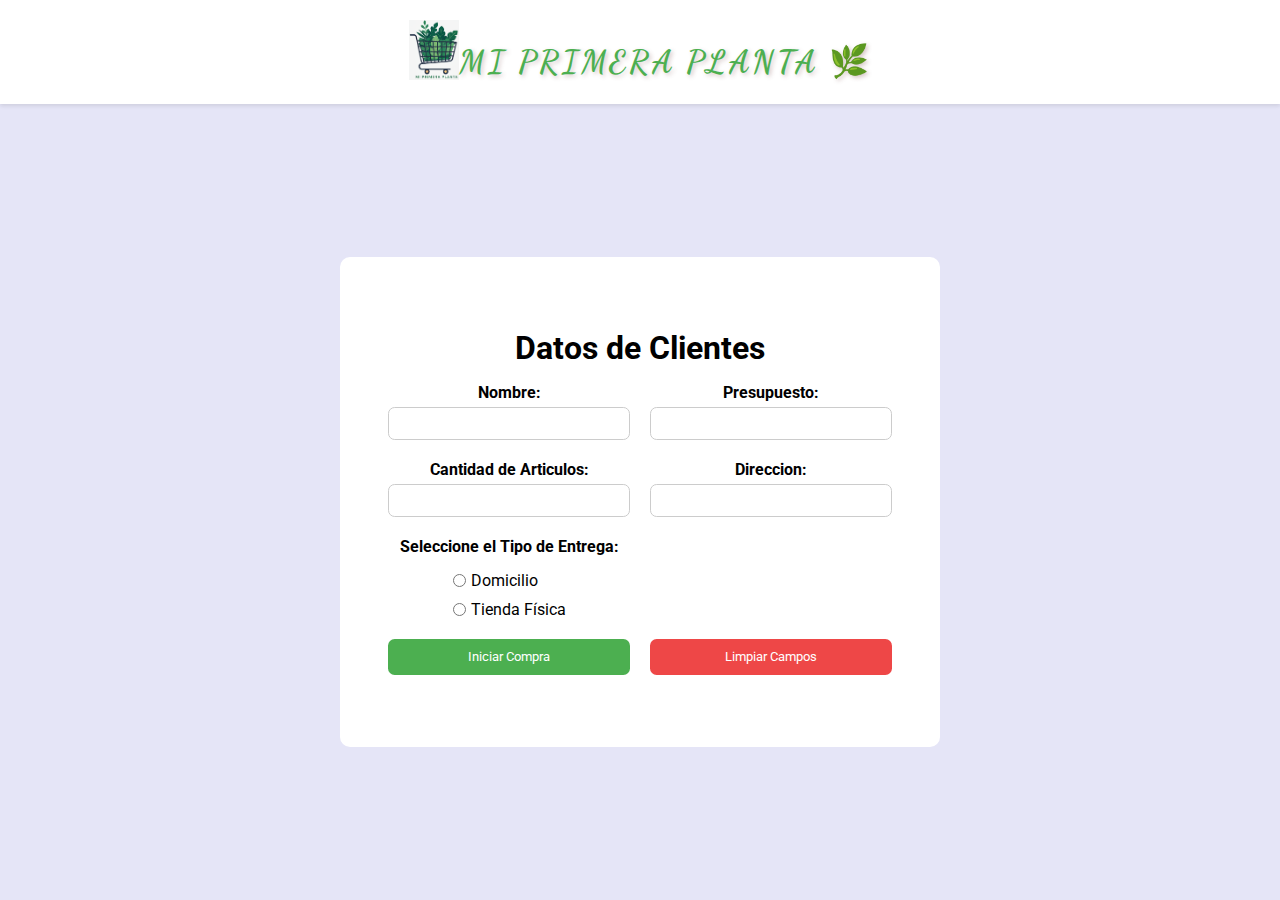
<file: index.html>
<!DOCTYPE html>
<html lang="es">
<head>
    <meta charset="UTF-8">
    <meta name="viewport" content="width=device-width, initial-scale=1.0">
    <title>Mi Primera Planta</title>
    <link type="image/png" sizes="96x96" rel="icon" href="src/img/logo.ico">
    <link rel="stylesheet" href="/src/css/style.css">
</head>

<body>
    <header>
        <div class="logo">
            <a href=""> <img src="/src/img/logo.png" alt="Mi Primera Planta" class="logo-img"></a>
            <h1 class="titulo" class="titulo" >Mi Primera Planta 🌿</h1>
        </div>
    </header>
    <form id="registroFormulario"  class="formulario" method="post">
        <h2 class="fomulario_titulo">Datos de Clientes</h2>
        <div class="form_container">
            <div class="form_group">
                <label for="nombreUsuario" class="form_label">Nombre:</label>
                <input type="text" id="nombreUsuario" class="form_input" required maxlength="20">
            </div>
            <div class="form_group">
                <label for="presupuesto" class="form_label">Presupuesto:</label>
                <input type="number" id="presupuesto" class="form_input" required>
            </div>
            <div class="form_group">
                <label for="cantidadArticulos" class="form_label">Cantidad de Articulos:</label>
                <input type="number" id="cantidadArticulos" class="form_input" required min="0" max="20">
            </div>
            <div class="form_group">
                <label for="direccion" class="form_label">Direccion:</label>
                <input type="text" id="direccion" class="form_input" maxlength="20" required>
            </div>
            <div class="form_group form_group_entrega">
                <label class="form_label">Seleccione el Tipo de Entrega:</label>
                <div class="radio-options">
                  <label>
                    <input type="radio" name="entrega" value="domicilio"> Domicilio
                  </label>
                  <label>
                    <input type="radio" name="entrega" value="tienda"> Tienda Física
                  </label>
                </div>
              </div>
              
              
            
            

            <div class="button_group">
                <button type="submit" onclick="validarRegistro(event)" class="form_button">Iniciar Compra</button>
                <button type="reset"  onclick="limpiarFormulario(event)" id="limpiarcampos" class="form_button_borrar">Limpiar Campos</button>
            </div>
        </div>
    </form>
    <script src="src/js/logic.js"></script>
</body>
</html>
</file>
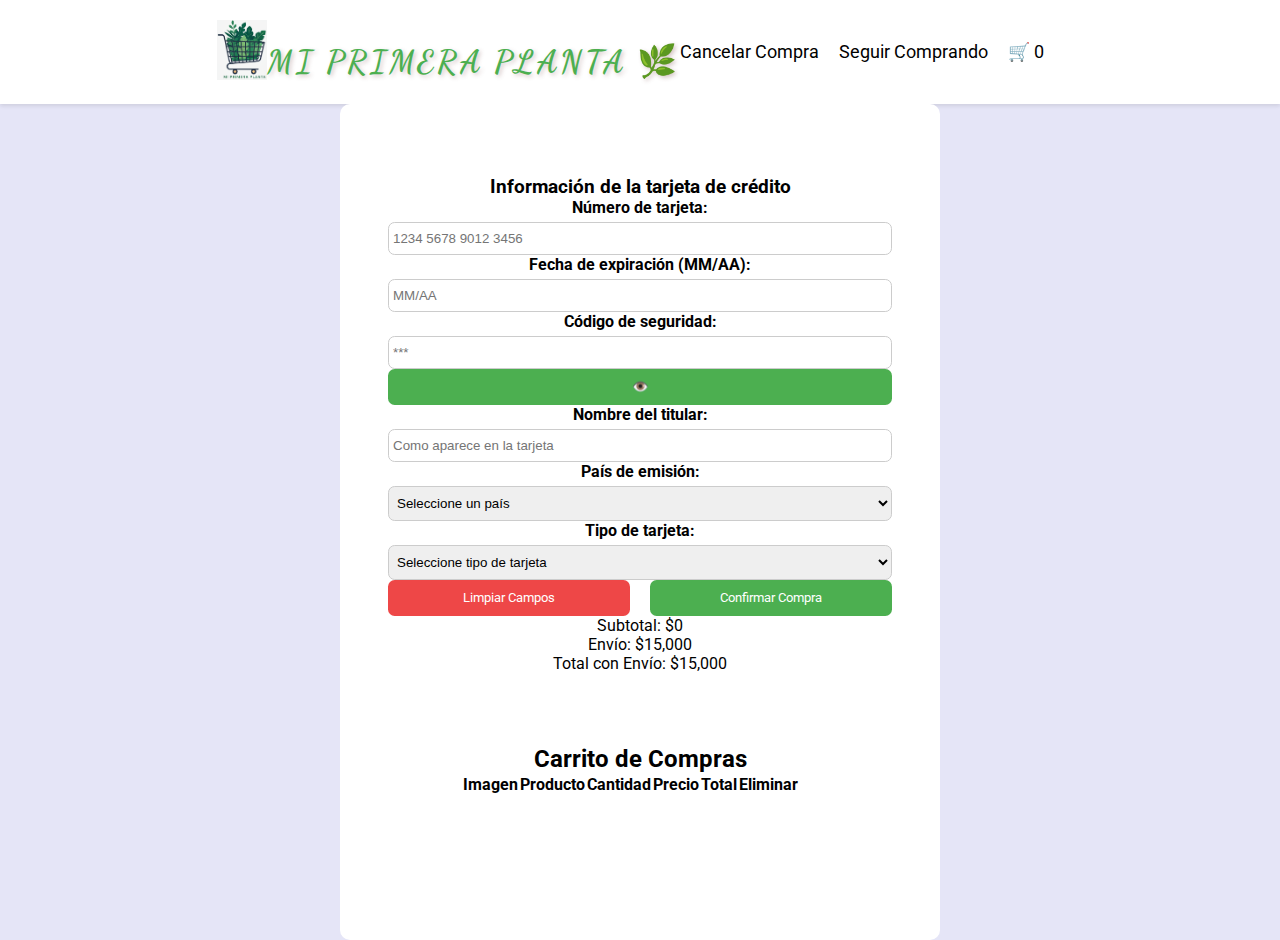
<file: views/carro.html>
<!DOCTYPE html>
<html lang="es">
<head>
    <meta charset="UTF-8">
    <meta name="viewport" content="width=device-width, initial-scale=1.0">
    <title>Mi Primera Planta - Carrito</title>
    <link type="image/png" sizes="96x96" rel="icon" href="src/img/logo.ico">
    <link rel="stylesheet" href="/src/css/style.css">
</head>

<body>
    <header>
        <div class="logo">
            <a href="/index.html"><img src="/src/img/logo.png" alt="Mi Primera Planta" class="logo-img"></a>
            <h1 class="titulo">Mi Primera Planta 🌿</h1>
        </div>
        <nav>
            <ul>
                <li><a href="/index.html">Cancelar Compra</a></li>
                <li><a href="/views/ListarProductos.html">Seguir Comprando</a></li>
                <li><a href="/views/carro.html">
                    <span id="iconoCarrito">🛒</span>
                    <span id="cantidadCarrito">0</span>
                </a></li>
            </ul>
        </nav>
    </header>
    

    <!-- Formulario de pago -->
    <section id="seccionPago" class="formulario">
        <h3>Información de la tarjeta de crédito</h3>
        <form id="formPago" class="form_group">
            <div class="form_group">
                <label for="numeroTarjeta" class="form_label">Número de tarjeta:</label>
                <input type="text" id="numeroTarjeta" name="numeroTarjeta" class="form_input" 
                       maxlength="16" placeholder="1234 5678 9012 3456" required>
            </div>
            <div class="form_group">
                <label for="fechaExpiracion" class="form_label">Fecha de expiración (MM/AA):</label>
                <input type="text" id="fechaExpiracion" name="fechaExpiracion" class="form_input" 
                       maxlength="5" placeholder="MM/AA" required>
            </div>
            <div class="form_group">
                <label for="codigoSeguridad" class="form_label">Código de seguridad:</label>
                <div class="codigo-seguridad-container">
                    <input type="password" id="codigoSeguridad" name="codigoSeguridad" 
                           class="form_input" maxlength="3" placeholder="***" required>
                    <button type="button" id="verCodigo" class="form_button">👁️</button>
                </div>
            </div>
            <div class="form_group">
                <label for="titular" class="form_label">Nombre del titular:</label>
                <input type="text" id="titular" name="titular" class="form_input" 
                       placeholder="Como aparece en la tarjeta" required>
            </div>
            <div class="form_group">
                <label for="paisEmision" class="form_label">País de emisión:</label>
                <select id="paisEmision" name="paisEmision" class="form_input" required>
                    <option value="">Seleccione un país</option>
                    <option value="CO">Colombia</option>
                    <option value="MX">México</option>
                    <option value="AR">Argentina</option>
                    <option value="CL">Chile</option>
                    <option value="PE">Perú</option>
                    <option value="EC">Ecuador</option>
                    <option value="BR">Brasil</option>
                    <option value="UY">Uruguay</option>
                    <option value="PY">Paraguay</option>
                    <option value="BO">Bolivia</option>
                </select>
            </div>
            <div class="form_group">
                <label for="tipoTarjeta" class="form_label">Tipo de tarjeta:</label>
                <select id="tipoTarjeta" name="tipoTarjeta" class="form_input" required>
                    <option value="">Seleccione tipo de tarjeta</option>
                    <option value="mastercard">Mastercard</option>
                    <option value="visa">Visa</option>
                    <option value="prepagada">Prepagada</option>
                </select>
            </div>

            <div class="button_group">
                <button type="reset" id="limpiarCampos" class="form_button_borrar">Limpiar Campos</button>
                <button type="submit" id="confirmarCompra" class="form_button">Confirmar Compra</button>
            </div>
        </form>
    <main>
        <div id="resumenCompra" class="resumen-compra">
            <p>Subtotal: $<span id="totalCompra">0</span></p>
            <p>Envío: $15,000</p>
            <p class="total-final">Total con Envío: $<span id="totalConEnvio">0</span></p>
        </div>
        <section id="carrito" class="formulario">
            <h2 class="formulario_titulo">Carrito de Compras</h2>

            <!-- Tabla del carrito -->
            <table id="tablaCarrito" class="tabla">
                <thead>
                    <tr>
                        <th>Imagen</th>
                        <th>Producto</th>
                        <th>Cantidad</th>
                        <th>Precio</th>
                        <th>Total</th>
                        <th>Eliminar</th>
                    </tr>
                </thead>
                <tbody>
                    <!-- Los productos se agregarán aquí desde JavaScript -->
                </tbody>
            </table>

            <!-- Resumen de la compra -->
           
            </section>
        </section>
    </main>

    <!-- Mensaje de estado de la compra -->
    <div id="mensajeCompra" class="mensaje-compra"></div>

    <script src="/src/js/Carrito.js" type="module"></script>
</body>
</html>
</file>
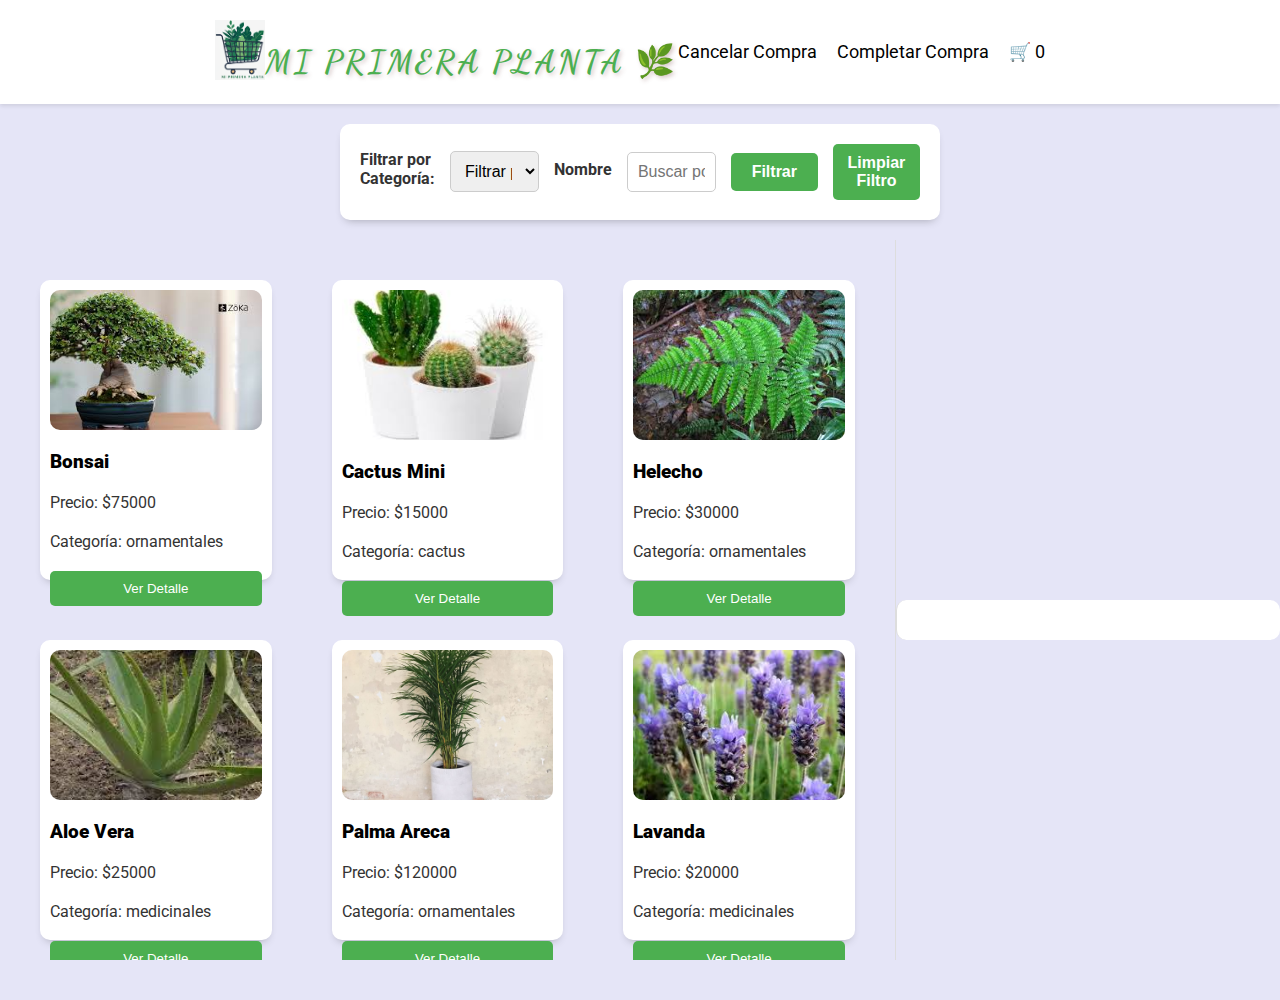
<file: views/ListarProductos.html>
<!DOCTYPE html>
<html lang="es">
<head>
    <meta charset="UTF-8">
    <meta name="viewport" content="width=device-width, initial-scale=1.0">
    <title>Mi Primera Planta</title>
    <link type="image/png" sizes="96x96" rel="icon" href="src/img/logo.ico">
    <link rel="stylesheet" href="/src/css/style.css">
</head>

<body>
    <header>
        <div class="logo">
            <a href=""><img src="/src/img/logo.png" alt="Mi Primera Planta" class="logo-img"></a>
            <h1 class="titulo">Mi Primera Planta 🌿</h1>
        </div>
        <nav>
            <ul>
                <li><a href="/index.html">Cancelar Compra</a></li>
                <li><a href="/views/carro.html">Completar Compra</a></li>
                <li><a href="/views/carro.html">
                    <span id="iconoCarrito">🛒</span>
                    <span id="cantidadCarrito">0</span> 
                </a></li>
            </ul>
        </nav>
    </header>
    <section class="filtros">
    <!-- Filtros -->
    <label for="filtroCategoria">Filtrar por Categoría:</label>
    <select id="categoriaFilter">
        <option value="">Filtrar por Categoría</option>
        <option value="ornamentales">Ornamentales</option>
        <option value="cactus">Cactus</option>
        <option value="medicinales">Medicinales</option>
        <option value="flores">Flores</option>
        <option value="suculentas">Suculentas</option>
        <option value="árboles">Árboles</option>
    </select>

    <label for="filtroLibre"> Nombre</label>
    <input type="text" id="filtroLibre" placeholder="Buscar por nombre o precio" />

    <!-- Botones de Filtrar y Limpiar -->
    <button id="filtrarButton">Filtrar</button>
    <button id="limpiarButton">Limpiar Filtro</button>
</section>

    <div id="contenedorPrincipal">
        

        <!-- Lista de productos -->
        <div id="listaProductos" class="seleccionlistaProductos"></div>
        
        <!-- Detalle del producto -->
        <div id="detalleProducto" class="formulario"></div>
    </div>

    <script type="module" src="/src/js/ListarProductos.js"></script>
</body>

</html>
</file>
<file: src/css/style.css>
@import url('https://fonts.googleapis.com/css2?family=Roboto:ital,wght@0,400;0,700;1,300&display=swap');
@import url('https://fonts.googleapis.com/css2?family=Dancing+Script:wght@400;700&display=swap');
* {
  box-sizing: border-box;
  margin: 0;
  padding: 0;
}

body {
  font-family: 'Roboto', sans-serif;
  background-color: #e5e5f7;
  background-image: radial-gradient(#4caf50 0.5px, #e5e5f7 0.5px);
  background-size: 10px 10px;
  background-position: 0 0, 20px 20px;
  display: flex;
  flex-direction: column;
  min-height: 100vh;
}

  
  .titulo {
    font-family: 'Dancing Script', cursive;
    color: #4caf50;
    text-transform: uppercase;
    margin-top: 20px;
    background: linear-gradient(to right, #ffffff, #ffffff);
    letter-spacing: 3px;
    text-shadow: 2px 2px 4px rgba(119, 71, 71, 0.3);
    text-align: right;
  }



/* Estilos de la nav */
header{
    display: flex;
    justify-content: center;
    align-items: center;
    padding: 20px;
    background-color: #fff;
    color: black;
    width: 100%;
    box-shadow: 0 2px 4px rgba(0, 0, 0, 0.1);
}
.logo{
  display: flex;
  align-items: center;
  justify-content: center;
  border-radius: 10px;
  align-items: center;

}
.logo-img {

    width: 50px; /* Ajusta el tamaño según lo necesites */
    height: auto; /* Mantiene la proporción de la imagen */
}
nav ul {
  list-style-type: none;
  margin: 0;
  padding: 0;
  display: flex;
}
nav ul li {
  margin-right: 20px;
}

nav ul li a {
  text-decoration: none;
  color: rgb(0, 0, 0);
  font-size: 18px;
}
nav ul li a:hover {
  text-decoration: underline;
}

.formulario {
  background-color: #fff;
  margin: auto;
  width: 90%;
  max-width: 600px;
  padding: 4.5em 3em;
  border-radius: 10px;
  box-shadow: 0 5px 10px -5px rgb(0, 0, 0 / 30%);
  text-align: center;
  
}

.fomulario_titulo {
  font-size: 2rem;
  margin-bottom: .5em;
}

.form_container {
  display: grid;
  grid-template-columns: 1fr 1fr; /* Two equal-width columns */
  gap: 20px; 
}

.form_group {
  width: 100%; 
  display: flex;
  flex-direction: column;
}

.form_input {
  width: 100%;
  padding: .6em .3em;
  border-radius: .5em;
  border: 1px solid #ccc;
  box-sizing: border-box;
}
.form_group_entrega {
  display: flex;
  flex-direction: column;
  align-items: center; /* Centra horizontalmente */
  text-align: center;
  gap: 10px; /* Espacio entre el label y las opciones */
}

.radio-options {
  display: flex;
  flex-direction: column;
  gap: 10px; /* Espacio entre las opciones de radio */
}

.radio-options label {
  display: flex;
  align-items: center; /* Alinea el radio y el texto verticalmente */
  gap: 5px; /* Espacio entre el radio y el texto */
}





.form_label {
  margin-bottom: 5px;
  font-weight: bold;
}
.form_button, .form_button_borrar {
  width: 100%;
  background: #4caf50;
  color: #fff;
  font-family: 'Roboto', sans-serif;
  padding: .8em;
  border: none;
  border-radius: .5em;
  cursor: pointer;
  
}

.form_button_borrar {
  background: #ee4747;
}

.button_group {
  display: flex;
  gap: 20px;
  grid-column: span 2;
}

/* Estilos de la tarjeta */
.seleccionlistaProductos {
  display: grid;
  grid-template-columns: repeat(auto-fit, minmax(250px, 1fr)); /* Se adapta al espacio disponible */
  gap: 20px;
  width: 100%;
  padding: 20px;
}

.tarjetas {
  background-color: #fff;
  border-radius: 10px;
  box-shadow: 0 5px 10px -5px rgba(0, 0, 0, 0.3);
  margin: 20px;
  padding: 10px; /* Reduce el padding para aprovechar el espacio */
  min-height: 300px; /* Aumenta la altura mínima de la tarjeta si es necesario */
  transition: transform 0.3s, box-shadow 0.3s;
  box-sizing: border-box;
  display: flex;
  flex-direction: column;
  justify-content: space-between; /* Espacia los elementos dentro de la tarjeta */
}
.tarjetas:hover {
  transform: translateY(-10px);
  box-shadow: 0 10px 20px -5px rgba(0, 0, 0, 0.3);
}

.tarjetas img {
  width: 100%;
  max-height: 150px; /* Limita la altura de la imagen */
  height: auto;
  border-radius: 10px;
  object-fit: cover;
  margin-bottom: 10px; /* Agrega un espacio debajo de la imagen */
}

.tarjetas p {
  margin: 10px 0;
  color: #333;
  white-space: normal; 
}

.tarjetas p:nth-child(2) {
  font-weight: bold;
  font-size: 1.2em;
  color: #000;
}

.tarjetas br {
  margin-bottom: 10px;
}



.verDetalleButton {
  background-color: #4caf50;
  color: #fff;
  padding: 10px;
  border: none;
  border-radius: 5px;
  cursor: pointer;
  width: 100%;
  margin-top: 10px;
}

.verDetalleButton:hover {
  background-color: #388e3c;
}



/* Estilos para el botón */
.search-button {
  background-color: #f1f1f1; /* Fondo gris claro */
  border: none; /* Sin borde */
  color: black; /* Texto negro */
  align-items: center; /* Centrar el ícono verticalmente */
  justify-content: center; /* Centrar el ícono horizontalmente */
  cursor: pointer; /* Puntero de mano al pasar sobre el botón */
  border-radius: 40%; 
  width: 40px; /* Ancho del botón */
  height: 30px; /* Alto del botón */
}

/* Estilos para el ícono */
.search-icon {
  width: 20px; 
  height: 20px; 
}


/* Estilos para la tabla de productos */
.resultados {
  width: 90%;
  margin: auto;
  margin-top: 20px;
}

#tablaResultados {
  width: 100%;
  border-collapse: collapse;
  margin-top: 20px;
  background-color: #fff;
  border-radius: 10px;
  overflow: hidden;
  box-shadow: 0 5px 10px -5px rgba(0, 0, 0, 0.3);
}

#tablaResultados th, #tablaResultados td {
  padding: 12px 15px;
  text-align: left;
  border-bottom: 1px solid #ddd;
}

#tablaResultados th {
  background-color: #4caf50;
  color: #fff;
  font-weight: bold;
  text-transform: uppercase;
}

#tablaResultados tr:hover {
  background-color: #f1f1f1;
}

#tablaResultados tr:last-child td {
  border-bottom: none;
}

#tablaResultados td img {
  width: 50px;
  height: auto;
  border-radius: 5px;
}

/* Estilos para la sección de filtros */

.filtros {
    display: flex;
    align-items: center;
    gap: 15px;
    padding: 20px;
    background-color: #fff;
    border-radius: 10px;
    box-shadow: 0 5px 10px -5px rgba(0, 0, 0, 0.3);
    max-width: 600px;
    margin: 20px auto;
    flex-direction: row;
}

/* Estilo para los labels en los filtros */
.filtros label {
  font-weight: bold;
  margin-bottom: 5px;
  color: #333;
}

/* Estilo para los inputs, select y botones */
.filtros input,
.filtros select,
.filtros button {
  padding: 10px;
  border: 1px solid #ccc;
  border-radius: 5px;
  font-size: 1rem;
  width: 100%;
  max-width: 500px; /* Ajusta el ancho máximo de los inputs y selectores */
  box-sizing: border-box;
}

/* Botones de filtro */
.filtros button {
  background-color: #4caf50;
  color: #fff;
  cursor: pointer;
  border: none;
  font-weight: bold;
  transition: background-color 0.3s;
}

.filtros button:hover {
  background-color: #388e3c;
}






/* Ajustes para el contenedor principal en pantalla dividida */
#contenedorPrincipal {
  display: flex;
  height: calc(100vh - 140px); /* Ajusta el tamaño según el header */
  width: 100%;
}

/* Estilo para la lista de productos */

#listaProductos {
  width: 70%;
  overflow-y: auto;
  padding: 20px;
  border-right: 1px solid #ddd; /* Línea que parte la pantalla XD */
  background-color: #e5e5f7;
  background-image: radial-gradient(#4caf50 0.5px, #e5e5f7 0.5px);
  background-size: 10px 10px;
  background-position: 0 0, 20px 20px;
  height: 80vh; /* O cualquier altura adecuada */
  overflow-y: auto;
}

/* Estilo para el detalle del producto */
#detalleProducto {
  width: 30%;
  padding: 20px;
  overflow-y: auto;
  background-color: #fff;
  border-left: 1px solid #ddd; /* Línea divisoria */
}
</file>
